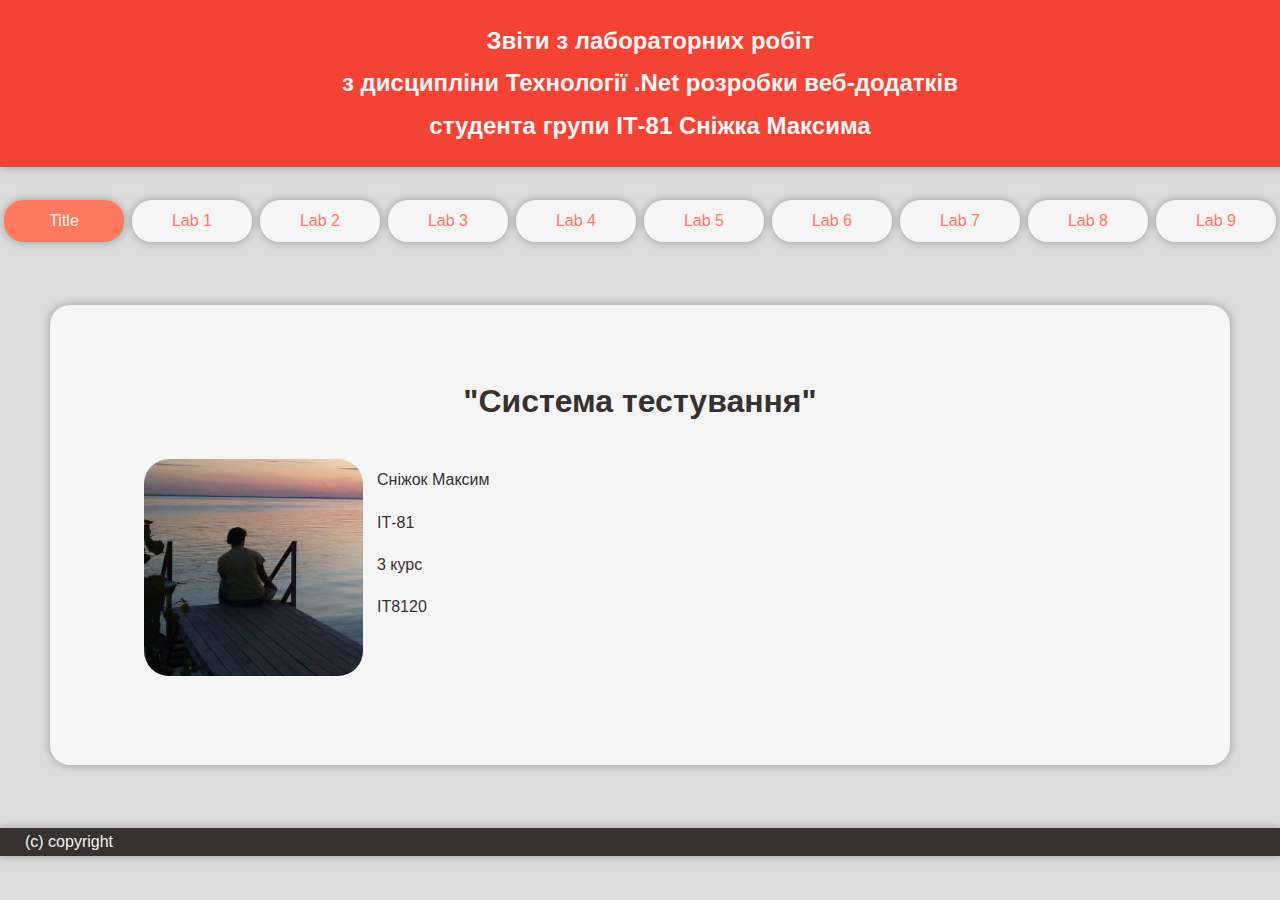
<file: index.html>
<!DOCTYPE html>
<html>
<head>
    <meta charset="UTF-8">
    <title>.Net labs</title>
    <link rel="stylesheet" type="text/css" href="./src/colors.css">
    <link rel="stylesheet" type="text/css" href="./src/root.css">
    <link rel="stylesheet" type="text/css" href="./src/main_style.css">
    <link rel="stylesheet" type="text/css" href="./src/font.css">
    <script type="text/javascript" src="../src/script.js"></script>
</head>
<body>
<div class="home-background">
    <header class="shadow">
        <h2>
            Звіти з лабораторних робіт
        </h2>
        <h2>
            з дисципліни Технології .Net розробки веб-додатків
        </h2>
        <h2>
            студента групи ІТ-81 Сніжка Максима
        </h2>
    </header>
    <div class="topbar flex horizontal-alignment">
        <a class="topbar-item shadow active" href="index.html">Title</a>
        <a class="topbar-item shadow" href="./lab/1.html">Lab 1</a>
        <a class="topbar-item shadow" href="./lab/2.html">Lab 2</a>
        <a class="topbar-item shadow" href="./lab/3.html">Lab 3</a>
        <a class="topbar-item shadow" href="./lab/4.html">Lab 4</a>
        <a class="topbar-item shadow" href="./lab/5.html">Lab 5</a>
        <a class="topbar-item shadow" href="./lab/6.html">Lab 6</a>
        <a class="topbar-item shadow" href="./lab/7.html">Lab 7</a>
        <a class="topbar-item shadow" href="./lab/8.html">Lab 8</a>
        <a class="topbar-item shadow" href="./lab/9.html">Lab 9</a>
    </div>
    <div class=" ">
        <div class="home-content shadow">
            <div class="home-content-title">
                <h1 style="text-align: center;">"Cистема тестування"</h1>
            </div>
            <div class="home-content-info">
                <div class="home-content-info-photo">
                    <img style="height: 217px; width: 219px;" src="./src/img/avatar.png">
                </div>
                <div class="home-content-info-bio tnr-16-bold">
                        <span>
                            Cніжок Максим 
                        </span>
                    <span>
                            ІТ-81
                        </span>
                    <span>
                            3 курс
                        </span>
                    <span>
                            ІТ8120
                        </span>
                </div>
            </div>
        </div>
    </div>
    <footer class="shadow">
    </footer>
</div>
</body>
</html>
</file>
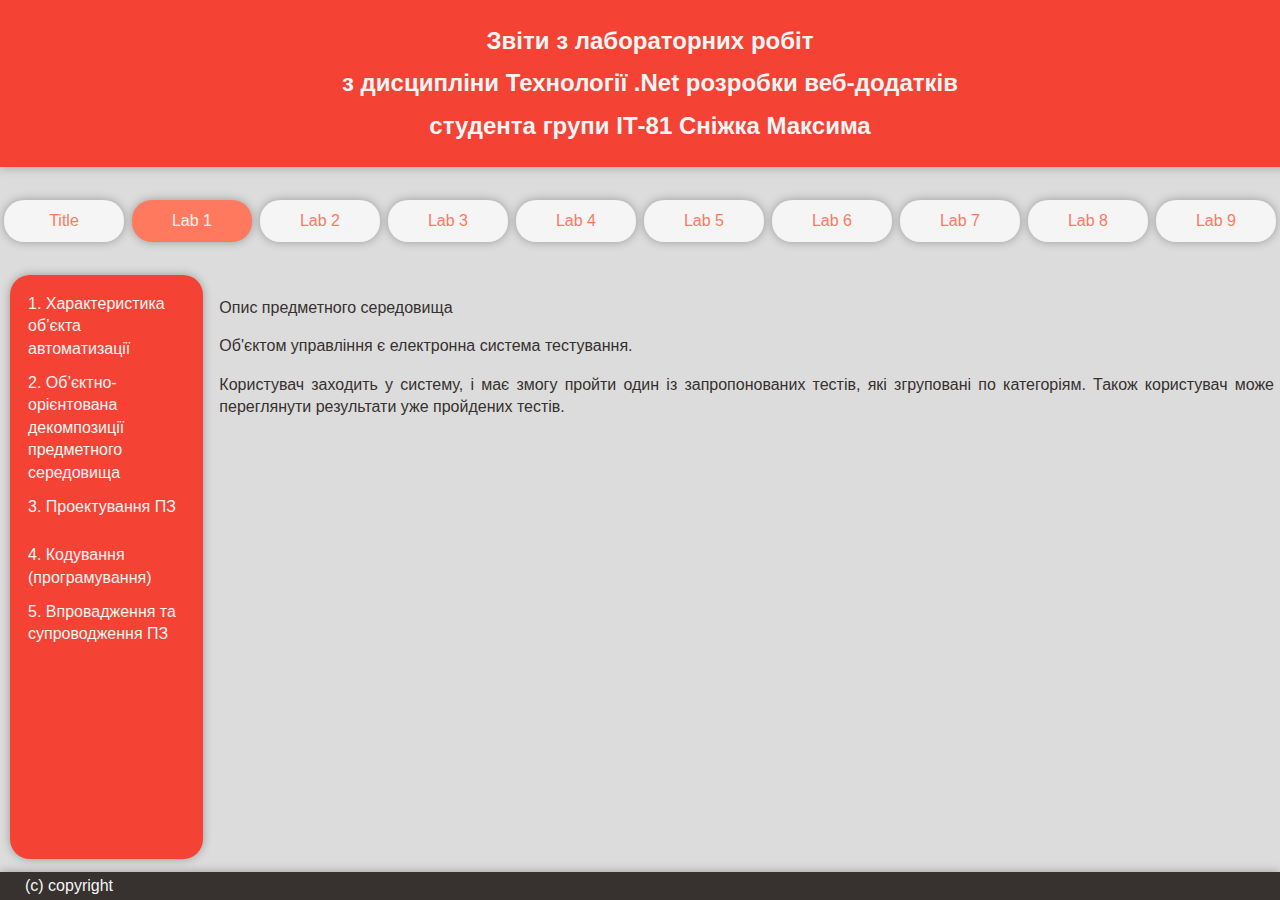
<file: lab/1.html>
<!DOCTYPE html>
<html>
<head>
    <meta charset="UTF-8">
    <title>Lab1</title>
    <link rel="stylesheet" type="text/css" href="../src/colors.css">
    <link rel="stylesheet" type="text/css" href="../src/root.css">
    <script type="text/javascript" src="../src/script.js"></script>
</head>
<body>
<div class="wrapper">
    <header class="shadow">
        <h2>
            Звіти з лабораторних робіт
        </h2>
        <h2>
            з дисципліни Технології .Net розробки веб-додатків
        </h2>
        <h2>
            студента групи ІТ-81 Сніжка Максима
        </h2>
    </header>
    <div class="topbar flex horizontal-alignment">
        <a class="topbar-item shadow" href="../index.html">Title</a>
        <a class="topbar-item shadow active" href="1.html">Lab 1</a>
        <a class="topbar-item shadow" href="2.html">Lab 2</a>
        <a class="topbar-item shadow" href="3.html">Lab 3</a>
        <a class="topbar-item shadow" href="4.html">Lab 4</a>
        <a class="topbar-item shadow" href="5.html">Lab 5</a>
        <a class="topbar-item shadow" href="6.html">Lab 6</a>
        <a class="topbar-item shadow" href="7.html">Lab 7</a>
        <a class="topbar-item shadow" href="8.html">Lab 8</a>
        <a class="topbar-item shadow" href="9.html">Lab 9</a>
    </div>
    <div class="main">
        <div id="menu" class="shadow">
            <div class="dropdown">
                <a class="menu-item flex">1. Характеристика об’єкта автоматизації</a>
                <div class="submenu">
                    <a class="submenu-item flex active-link" onclick="ChangeTab(this, '1')">1.1. Опис об'єкта
                        управління</a>
                    <a class="submenu-item flex" onclick="ChangeTab(this, '2')">1.2. Мета розробки проекту</a>
                    <a class="submenu-item flex" onclick="ChangeTab(this, '3')">1.3. Бізнес-задачі</a>
                    <a class="submenu-item flex" onclick="ChangeTab(this, '4')">1.4. Бізнес-процеси</a>
                    <a class="submenu-item flex" onclick="ChangeTab(this, '5')">1.5. Сценарії дій системи</a>
                </div>
            </div>
            <div class="dropdown">
                <a class="menu-item flex">2. Об’єктно-орієнтована декомпозиції предметного середовища</a>
                <div class="submenu">
                    <a class="submenu-item flex" onclick="ChangeTab(this, '6')">2.1. Таблиця обґрунтування класів</a>
                    <a class="submenu-item flex" onclick="ChangeTab(this, '7')">2.2. Таблиця обґрунтування методів</a>
                    <a class="submenu-item flex" onclick="ChangeTab(this, '8')">2.3. Об'єкто-орієнтована декомпозиція
                        предметного середовища</a>
                    <a class="submenu-item flex" onclick="ChangeTab(this, '9')">2.4. Функціональні вимоги замовника -
                        UML-діаграми</a>
                </div>
            </div>
            <div class="dropdown">
                <a class="menu-item flex">3. Проектування ПЗ</a>
                <div class="submenu">
                    <a class="submenu-item flex" onclick="ChangeTab(this, '10')">3.1. Проектування структури ПЗ -
                        UML-діаграма класів</a>

                </div>
            </div>
            <div class="dropdown">
                <a class="menu-item flex">4. Кодування (програмування)</a>
                <div class="submenu">
                    <a class="submenu-item flex" onclick="ChangeTab(this, '11')"> 4.1. Файлова структура проекту</a>
                    <a class="submenu-item flex" onclick="ChangeTab(this, '12')">4.2. Специфікації методів у вигляді
                        таблиці з переліком сигнатури методів, семантики методів та їх параметрів</a>
                </div>
            </div>
            <div class="dropdown">
                <a class="menu-item flex">5. Впровадження та супроводження ПЗ</a>
                <div class="submenu">
                    <a class="submenu-item flex" onclick="ChangeTab(this, '13')">5.1. Папка з проектом</a>
                    <a class="submenu-item flex" onclick="ChangeTab(this, '14')">5.2. Запуск ехе-файла</a>
                </div>
            </div>
        </div>

        <div id="content">
            <div id="1" class="active-item">
                <p>Опис предметного середовища</p>
                <p>Об'єктом управління є електронна система тестування.</p>                 

                <p>Користувач заходить у систему, і має змогу пройти один із запропонованих тестів, які згруповані по категоріям.
                Також користувач може переглянути результати уже пройдених тестів.</p>               
            </div>
            <div id="2" class="item">
                <p>Мета розробки проекту</p>
                <ul>
                    <li>1 Здати лабораторні роботи</li>
                    <li>2 Розробити проект системи тестування</li>
                    <li>3 Приємний для користувача досвід проходження тестування</li>
                </ul>
            </div>
            <div id="3" class="item">
                <p>Бізнес-задачі</p>
                <ul>
                    <li>1 Пошук потрібного тесту</li>
                    <li>2 Проходження тесту</li>
                    <li>3 Перегляд результату</li>
                </ul>
            </div>
            <div id="4" class="item">
                <p>Бізнес-процеси</p>
                <ul>
                    <li>1 Отримати список категорій</li>
                    <li>2 Вибрати потрібну категорію</li>
                    <li>3 Отримати список тестів у категорії</li>
                    <li>4 Пройти вибраний тест</li>
                    <li>5 Переглянути свій результат</li>
                </ul>
            </div>
            <div id="5" class="item">
                <p>Сценарій дії системи</p>
                <p>Користувач</p>
                <ul>
                    <li>1 Здійснює вхід</li>
                    <li>2 Обирає потрібну категорію</li>
                    <li>3 Обирає потрібний тест</li>
                    <li>4 Відповідає на питання тесту</li>
                    <li>5 Переглядає свій результат</li>
                </ul>
            </div>
            <div id="6" class="item">
                <p>Таблиця обґрунтування класів</p>
                <img id="table" src="./images1/Classes1.png" />
            </div>
            <div id="7" class="item">
                <p>Таблиця обґрунтування методів</p>
                <img id="table" src="./images1/Classes2.png" />
            </div>
            <div id="8" class="item">
                <p>Діаграма об'єктів</p>
                <img id="table" src="./images1/Diagram1.png" />
            </div>
            <div id="9" class="item">
                <p>Функціональні вимоги замовника - UML-діаграми прецедентів</p>
                <img id="table" src="./images1/Diagram2.png" />
            </div>
            <div id="10" class="item">
                <p>Проектування структури ПЗ - UML-діаграма класів</p>
                <img id="table" src="./images1/Diagram3.png" />
            </div>
            <div id="11" class="item">
                <p>Файлова структура проекту</p>
                <img id="table" src="./images1/Folder.png" />
            </div>
            <div id="12" class="item">
                <p>Специфікації методів у вигляді таблиці з переліком сигнатури методів, семантики методів та їх параметрів</p>
                <img id="table" src="./images1/MethodTable.png" />
            </div>
            <div id="13" class="item">
                <p>Папка з проектом</p>
                <a href="https://github.com/Cruciano/.Net_Labs">Папка з проектом</a>
            </div>
            <div id="14" class="item">
                <p>Запуск exe-файлу</p>
                <a href="https://drive.google.com/file/d/1CDX4uYgKe3lrlsJm01XtbUQRo0fRMBxM/view?usp=sharing">Завантажити програму</a>
            </div>
        </div>
    </div>
    <footer class="shadow">
    </footer>
</div>
</body>
</html>
</file>
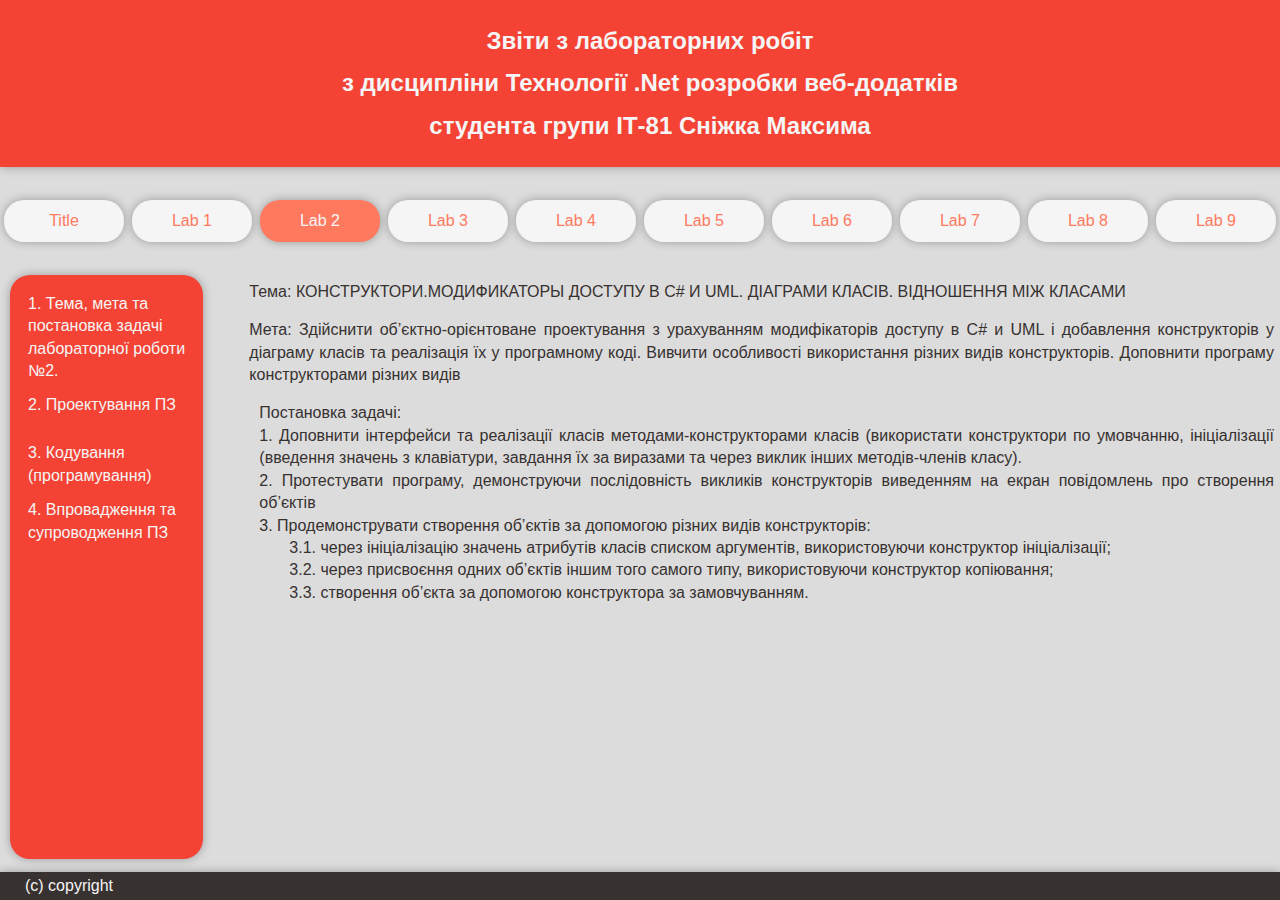
<file: lab/2.html>
<!DOCTYPE html>
<html>
<head>
    <meta charset="UTF-8">
    <title>Lab2</title>
    <link rel="stylesheet" type="text/css" href="../src/colors.css">
    <link rel="stylesheet" type="text/css" href="../src/root.css">
    <script type="text/javascript" src="../src/script.js"></script>
</head>
<body>
<div class="wrapper">
    <header class="shadow">
        <h2>
            Звіти з лабораторних робіт
        </h2>
        <h2>
            з дисципліни Технології .Net розробки веб-додатків
        </h2>
        <h2>
            студента групи ІТ-81 Сніжка Максима
        </h2>
    </header>
    <div class="topbar flex horizontal-alignment">
        <a class="topbar-item shadow" href="../index.html">Title</a>
        <a class="topbar-item shadow" href="1.html">Lab 1</a>
        <a class="topbar-item shadow active" href="2.html">Lab 2</a>
        <a class="topbar-item shadow" href="3.html">Lab 3</a>
        <a class="topbar-item shadow" href="4.html">Lab 4</a>
        <a class="topbar-item shadow" href="5.html">Lab 5</a>
        <a class="topbar-item shadow" href="6.html">Lab 6</a>
        <a class="topbar-item shadow" href="7.html">Lab 7</a>
        <a class="topbar-item shadow" href="8.html">Lab 8</a>
        <a class="topbar-item shadow" href="9.html">Lab 9</a>
    </div>
    <div class="main">
        <div id="menu" class="shadow">
            <div class="dropdown">
                <a class="menu-item flex" onclick="ChangeTab(this, '1')">1. Тема, мета та постановка задачі лабораторної
                    роботи №2.</a>
            </div>
            <div class="dropdown">
                <a class="menu-item flex">2. Проектування ПЗ</a>
                <div class="submenu">
                    <a class="submenu-item flex" onclick="ChangeTab(this, '2')">2.1 Проектування структури ПЗ -
                        UML-діаграма класів</a>
                    <a class="submenu-item flex" onclick="ChangeTab(this, '3')">2.2 Таблиця класів</a>
                </div>
            </div>
            <div class="dropdown">
                <a class="menu-item flex">3. Кодування (програмування) </a>
                <div class="submenu">
                    <a class="submenu-item flex" onclick="ChangeTab(this, '4')">3.1 Файлова структура проекту</a>
                    <a class="submenu-item flex" onclick="ChangeTab(this, '5')">3.2 Програмні коди класів з
                        конструкторами</a>
                    <a class="submenu-item flex" onclick="ChangeTab(this, '6')">3.3 Програмний код класу Program</a>

                </div>
            </div>
            <div class="dropdown">
                <a class="menu-item flex">4. Впровадження та супроводження ПЗ</a>
                <div class="submenu">
                    <a class="submenu-item flex" onclick="ChangeTab(this, '7')">5.1. Папка з проектом</a>
                    <a class="submenu-item flex" onclick="ChangeTab(this, '8')">5.2. Запуск ехе-файла</a>
                </div>
            </div>
        </div>

        <div id="content">
            <div id="1" class="active-item">
                <p style="margin: 0px  0px 0px 30px">Тема: КОНСТРУКТОРИ.МОДИФИКАТОРЫ ДОСТУПУ В C# И UML. ДІАГРАМИ
                    КЛАСІВ. ВІДНОШЕННЯ МІЖ КЛАСАМИ
                </p>
                <p style="padding: 0px 0px 0px 30px">
                    Мета: Здійснити об’єктно-орієнтоване проектування з урахуванням модифікаторів доступу в C# и UML і
                    добавлення конструкторів у діаграму класів та реалізація їх у програмному коді. Вивчити особливості
                    використання різних видів конструкторів. Доповнити програму конструкторами різних видів
                </p>
                <p>
                <ol style="list-style-type: none"> Постановка задачі:
                    <li>1. Доповнити інтерфейси та реалізації класів методами-конструкторами класів (використати
                        конструктори по умовчанню, ініціалізації (введення значень з клавіатури, завдання їх за виразами
                        та через виклик інших методів-членів класу).
                    </li>
                    <li>2. Протестувати програму, демонструючи послідовність викликів конструкторів виведенням на екран
                        повідомлень про створення об’єктів
                    </li>
                    <li>
                        <ul style="padding: 0px; list-style-type: none">3. Продемонструвати створення об’єктів за
                            допомогою різних видів конструкторів:
                            <li style="padding: 0px 30px">3.1. через ініціалізацію значень атрибутів класів списком
                                аргументів, використовуючи конструктор ініціалізації;
                            </li>
                            <li style="padding: 0px 30px">3.2. через присвоєння одних об’єктів іншим того самого типу,
                                використовуючи конструктор копіювання;
                            </li>
                            <li style="padding: 0px 30px">3.3. створення об’єкта за допомогою конструктора за
                                замовчуванням.
                            </li>
                        </ul>
                    </li>
                </ol>
                </p>
            </div>
            <div id="2" class="item">
                <p>UML-діаграма класів проекту</p>
                <img id="table" src="./images2/Diagram1.png"/>
            </div>
            <div id="3" class="item">
                <p>Таблиця класів</p>
                <img id="table" src="./images2/TableClasses1.png"/>
                <img id="table" src="./images2/TableClasses2.png"/>
                <img id="table" src="./images2/TableClasses3.png"/>
                <img id="table" src="./images2/TableClasses4.png"/>
                <img id="table" src="./images2/TableClasses5.png"/>
            </div>
            <div id="4" class="item">
                <p>Файлова структура проекту</p>
                <img id="table" src="./images2/Folder.png"/>
            </div>
            <div id="5" class="item">
                <p>Програмні коди класів з конструкторами</p>
                <p>Програмний код класу AbstractUser</p>
                <img id="table" src="./images2/Class1.png"/>
                <p>Програмний код класу Storage</p>
                <img id="table" src="./images2/Class2.png"/>
            </div>
            <div id="6" class="item">
                <p>Програмний код Program</p>
                <p>Програмний код класу Program</p>
                <img id="table" src="./images2/Class3.png"/>
                <p>Програмний код класу Lab2_Contstructor_Tester</p>
                <img id="table" src="./images2/Class4.png"/>
                <p>Результат роботи програми</p>
                <img id="table" src="./images2/Class5.png"/>
            </div>
            <div id="7" class="item">
                <p>Папка з проектом</p>
                <a href="https://github.com/Cruciano/.Net_Labs">Папка з проектом</a>
            </div>
            <div id="8" class="item">
                <p>Запуск exe-файлу</p>
                <a href="https://drive.google.com/file/d/1CDX4uYgKe3lrlsJm01XtbUQRo0fRMBxM/view?usp=sharing">Завантажити
                    програму</a>
            </div>
        </div>
    </div>
    <footer class="shadow">
    </footer>
</div>
</body>
</html>
</file>
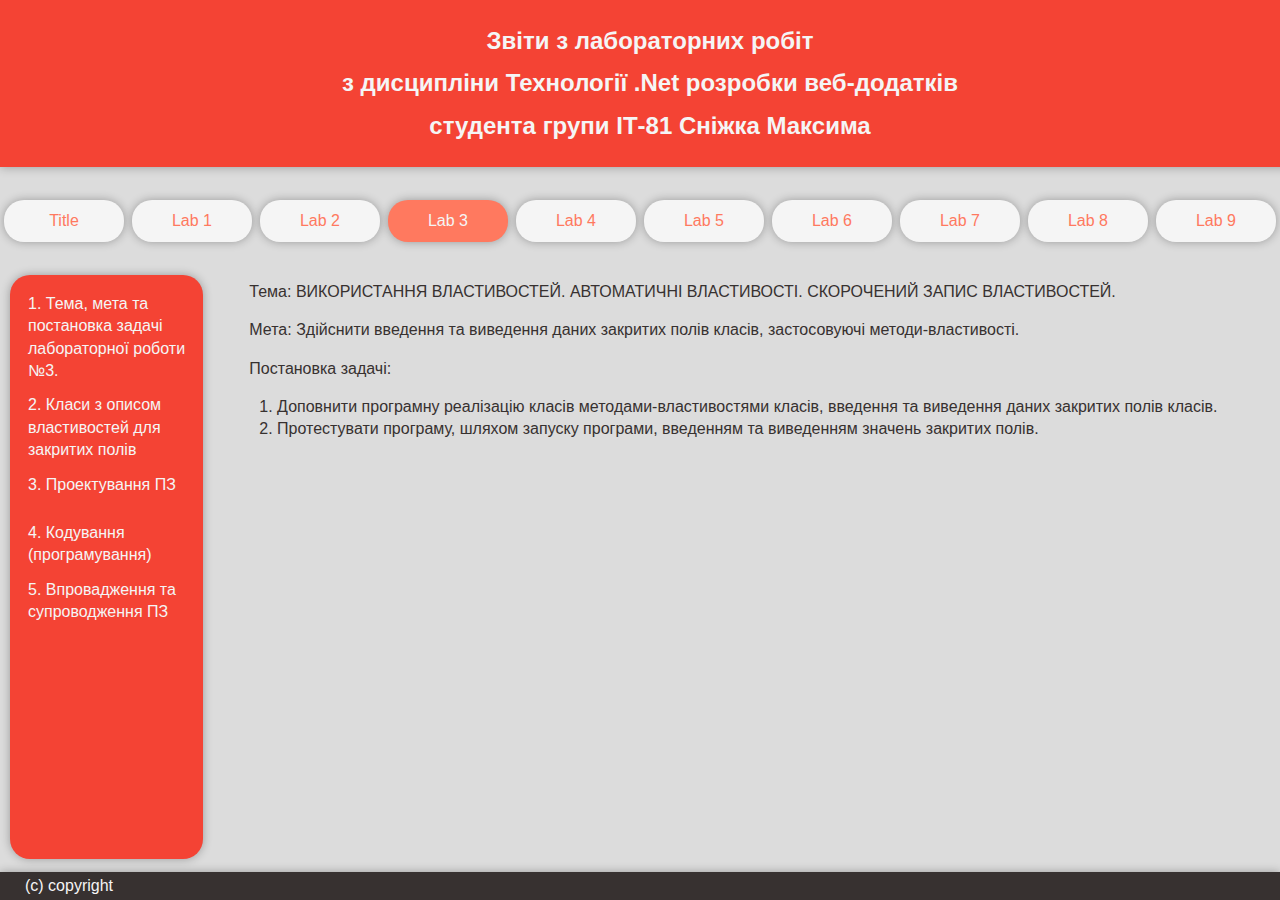
<file: lab/3.html>
<!DOCTYPE html>
<html>
<head>
    <meta charset="UTF-8">
    <title>Lab3</title>
    <link rel="stylesheet" type="text/css" href="../src/colors.css">
    <link rel="stylesheet" type="text/css" href="../src/root.css">
    <script type="text/javascript" src="../src/script.js"></script>
</head>
<body>
<div class="wrapper">
    <header class="shadow">
        <h2>
            Звіти з лабораторних робіт
        </h2>
        <h2>
            з дисципліни Технології .Net розробки веб-додатків
        </h2>
        <h2>
            студента групи ІТ-81 Сніжка Максима
        </h2>
    </header>
    <div class="topbar flex horizontal-alignment">
        <a class="topbar-item shadow" href="../index.html">Title</a>
        <a class="topbar-item shadow" href="1.html">Lab 1</a>
        <a class="topbar-item shadow" href="2.html">Lab 2</a>
        <a class="topbar-item shadow active" href="3.html">Lab 3</a>
        <a class="topbar-item shadow" href="4.html">Lab 4</a>
        <a class="topbar-item shadow" href="5.html">Lab 5</a>
        <a class="topbar-item shadow" href="6.html">Lab 6</a>
        <a class="topbar-item shadow" href="7.html">Lab 7</a>
        <a class="topbar-item shadow" href="8.html">Lab 8</a>
        <a class="topbar-item shadow" href="9.html">Lab 9</a>
    </div>
    <div class="main">
        <div id="menu" class="shadow">
            <div class="dropdown">
                <a class="menu-item flex " onclick="ChangeTab(this, '1')">1. Тема, мета та постановка задачі
                    лабораторної роботи №3.</a>
            </div>
            <div class="dropdown">
                <a class="menu-item flex" onclick="ChangeTab(this, '2')">2. Класи з описом властивостей для закритих
                    полів</a>
            </div>
            <div class="dropdown">
                <a class="menu-item flex">3. Проектування ПЗ</a>
                <div class="submenu">
                    <a class="submenu-item flex" onclick="ChangeTab(this, '3')">3.1. Проектування структури ПЗ -
                        UML-діаграма класів</a>
                    <a class="submenu-item flex" onclick="ChangeTab(this, '4')">3.2. Таблиця класів</a>
                </div>
            </div>
            <div class="dropdown">
                <a class="menu-item flex">4. Кодування (програмування)</a>
                <div class="submenu">
                    <a class="submenu-item flex" onclick="ChangeTab(this, '5')"> 4.1. Файлова структура проекту</a>
                    <a class="submenu-item flex" onclick="ChangeTab(this, '6')">4.2. Програмний код всіх файлів.
                        Результат виконання програми.</a>
                </div>
            </div>
            <div class="dropdown">
                <a class="menu-item flex">5. Впровадження та супроводження ПЗ</a>
                <div class="submenu">
                    <a class="submenu-item flex" onclick="ChangeTab(this, '7')">5.1. Папка з проектом</a>
                    <a class="submenu-item flex" onclick="ChangeTab(this, '8')">5.2. Запуск ехе-файла</a>
                </div>
            </div>
        </div>

        <div id="content">
            <div id="1" class="active-item">
                <p style="margin: 0px  0px 0px 30px">Тема: ВИКОРИСТАННЯ ВЛАСТИВОСТЕЙ. АВТОМАТИЧНІ ВЛАСТИВОСТІ.
                    СКОРОЧЕНИЙ ЗАПИС ВЛАСТИВОСТЕЙ.
                </p>
                <p style="padding: 0px 0px 0px 30px">
                    Мета: Здійснити введення та виведення даних закритих полів класів, застосовуючі методи-властивості.
                </p>
                <p style="padding: 0px 0px 0px 30px">
                    Постановка задачі:
                <ol style="list-style-type: none">
                    <li>1. Доповнити програмну реалізацію класів методами-властивостями класів, введення та виведення
                        даних закритих полів класів.
                    </li>
                    <li>2. Протестувати програму, шляхом запуску програми, введенням та виведенням значень закритих
                        полів.
                    </li>
            </div>
            <div id="2" class="item">
                <p>Класи з описом властивостей для закритих полів</p>
                <img id="table" src="./images3/table1.png"/>
            </div>
            <div id="3" class="item">
                <p>Проектування структури ПЗ - UML-діаграма класів</p>
                <img style="width: 60%; height: 60%" id="table" src="./images3/diagram1.png"/>
            </div>
            <div id="4" class="item">
                <p>Таблиця класів</p>
                <img id="table" src="./images3/tableclasses1.png"/>
                <img id="table" src="./images3/tableclasses2.png"/>
                <img id="table" src="./images3/tableclasses3.png"/>
                <img id="table" src="./images3/tableclasses4.png"/>
                <img id="table" src="./images3/tableclasses5.png"/>
            </div>
            <div id="5" class="item">
                <p>Файлова структура проекту</p>
                <img id="table" src="./images3/Folder.png"/>
            </div>
            <div id="6" class="item">
                <p>Програмний код всіх класів</p>
                <p>Програмний код класу AbstractUser</p>
                <img id="table" src="./images3/class1.png"/>
                <p>Програмний код класу Lab2_Property_Tester</p>
                <img id="table" src="./images3/class2.png"/>
                <p>Результат роботи програми</p>
                <img id="table" src="./images3/result.png"/>
            </div>
            <div id="7" class="item">
                <p>Папка з проектом</p>
                <a href="https://github.com/Cruciano/.Net_Labs">Папка з проектом</a>
            </div>
            <div id="8" class="item">
                <p>Запуск exe-файлу</p>
                <a href="https://drive.google.com/file/d/1CDX4uYgKe3lrlsJm01XtbUQRo0fRMBxM/view?usp=sharing">Завантажити
                    програму</a>
            </div>
        </div>
    </div>
    <footer class="shadow">
    </footer>
</div>
</body>
</html>
</file>
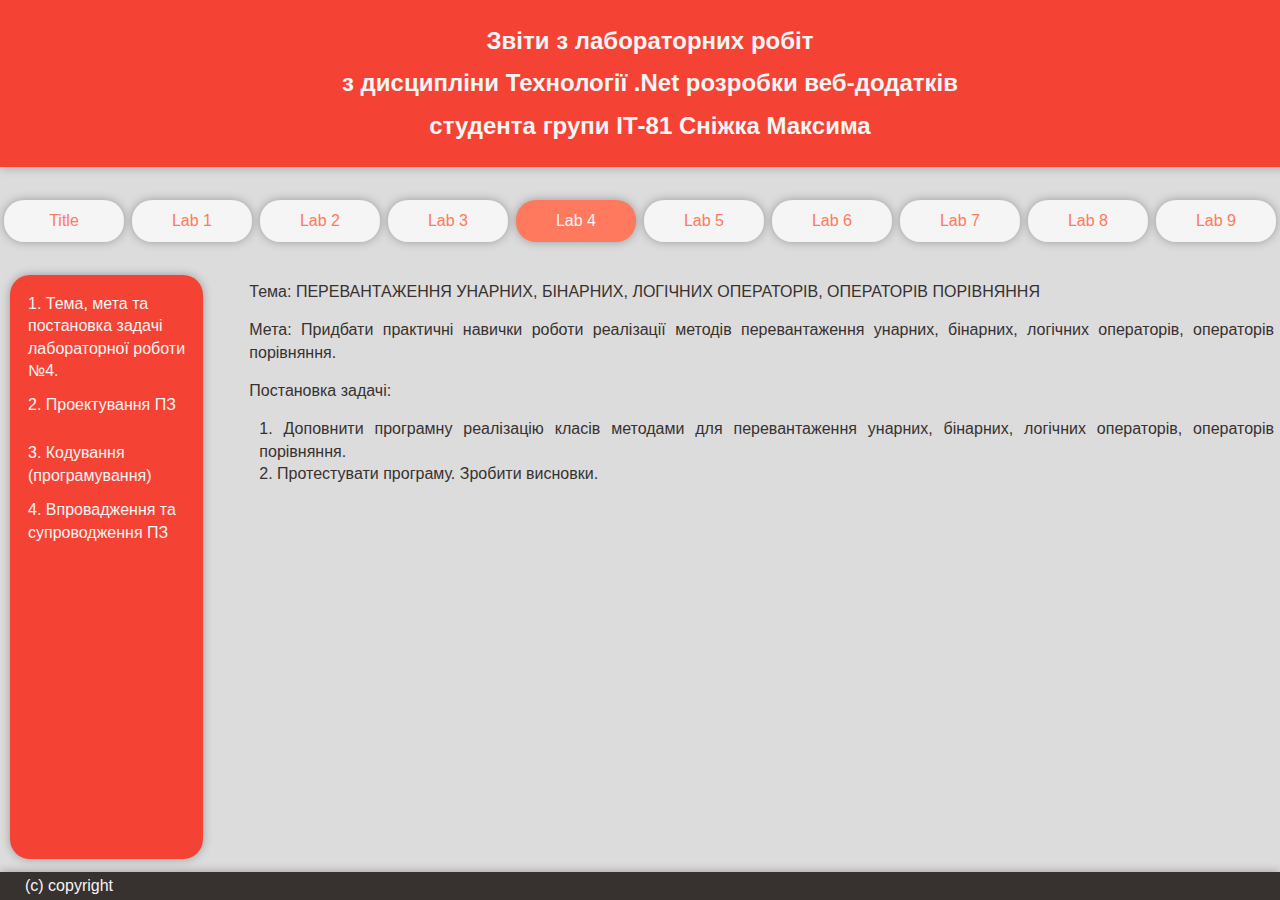
<file: lab/4.html>
<!DOCTYPE html>
<html>
<head>
    <meta charset="UTF-8">
    <title>Lab4</title>
    <link rel="stylesheet" type="text/css" href="../src/colors.css">
    <link rel="stylesheet" type="text/css" href="../src/root.css">
    <script type="text/javascript" src="../src/script.js"></script>
</head>
<body>
<div class="wrapper">
    <header class="shadow">
        <h2>
            Звіти з лабораторних робіт
        </h2>
        <h2>
            з дисципліни Технології .Net розробки веб-додатків
        </h2>
        <h2>
            студента групи ІТ-81 Сніжка Максима
        </h2>
    </header>
    <div class="topbar flex horizontal-alignment">
        <a class="topbar-item shadow" href="../index.html">Title</a>
        <a class="topbar-item shadow" href="1.html">Lab 1</a>
        <a class="topbar-item shadow" href="2.html">Lab 2</a>
        <a class="topbar-item shadow" href="3.html">Lab 3</a>
        <a class="topbar-item shadow active" href="4.html">Lab 4</a>
        <a class="topbar-item shadow" href="5.html">Lab 5</a>
        <a class="topbar-item shadow" href="6.html">Lab 6</a>
        <a class="topbar-item shadow" href="7.html">Lab 7</a>
        <a class="topbar-item shadow" href="8.html">Lab 8</a>
        <a class="topbar-item shadow" href="9.html">Lab 9</a>
    </div>
    <div class="main">
        <div id="menu" class="shadow">
            <div class="dropdown">
                <a class="menu-item flex " onclick="ChangeTab(this, '1')">1. Тема, мета та постановка задачі
                    лабораторної роботи №4.</a>
            </div>
            <div class="dropdown">
                <a class="menu-item flex">2. Проектування ПЗ</a>
                <div class="submenu">
                    <a class="submenu-item flex" onclick="ChangeTab(this, '2')">2.1. Проектування структури ПЗ -
                        UML-діаграма класів</a>
                    <a class="submenu-item flex" onclick="ChangeTab(this, '3')">2.2. Таблиця класів</a>
                </div>
            </div>
            <div class="dropdown">
                <a class="menu-item flex">3. Кодування (програмування)</a>
                <div class="submenu">
                    <a class="submenu-item flex" onclick="ChangeTab(this, '4')"> 3.1. Перевантаження унарних
                        операторів</a>
                    <a class="submenu-item flex" onclick="ChangeTab(this, '5')">3.2. Перевантаження бінарних
                        операторів</a>
                    <a class="submenu-item flex" onclick="ChangeTab(this, '6')">3.3. Перевантаження логічних операторів
                        та операторів порівняння</a>
                    <a class="submenu-item flex" onclick="ChangeTab(this, '7')"> 3.4. Файлова структура проекту</a>
                </div>
            </div>
            <div class="dropdown">
                <a class="menu-item flex">4. Впровадження та супроводження ПЗ</a>
                <div class="submenu">
                    <a class="submenu-item flex" onclick="ChangeTab(this, '8')">4.1. Папка з проектом</a>
                    <a class="submenu-item flex" onclick="ChangeTab(this, '9')">4.2. Запуск ехе-файла</a>
                </div>
            </div>
        </div>

        <div id="content">
            <div id="1" class="active-item">
                <p style="margin: 0px  0px 0px 30px">Тема: ПЕРЕВАНТАЖЕННЯ УНАРНИХ, БІНАРНИХ, ЛОГІЧНИХ ОПЕРАТОРІВ, ОПЕРАТОРІВ ПОРІВНЯННЯ
                </p>
                <p style="padding: 0px 0px 0px 30px">
                    Мета: Придбати практичні навички роботи реалізації методів перевантаження унарних, бінарних, логічних операторів, операторів порівняння.
                </p>
                <p style="padding: 0px 0px 0px 30px">
                    Постановка задачі:
                <ol style="list-style-type: none">
                    <li>1. Доповнити програмну реалізацію класів методами для перевантаження унарних, бінарних, логічних операторів, операторів порівняння. </li>
                    <li>2. Протестувати програму. Зробити висновки.</li>
                </ol>
            </div>
            <div id="2" class="item">
                <p>UML-діаграма класів проекту</p>
                <img style="width: 70%; height: 70%" id="table" src="./images4/diagram1.png"/>
            </div>
            <div id="3" class="item">
                <p>Таблиця класів</p>
                <img id="table" src="./images4/classes1.png"/>
                <img id="table" src="./images4/classes2.png"/>
                <img id="table" src="./images4/classes3.png"/>
                <img id="table" src="./images4/classes4.png"/>
                <img id="table" src="./images4/classes5.png"/>
                <img id="table" src="./images4/classes6.png"/>
            </div>
            <div id="4" class="item">
                <p>Унарні оператори клас Result</p>
                <img id="table" src="./images4/overload1.png"/>
            </div>
            <div id="5" class="item">
                <p>Бінарні оператори клас Result</p>
                <img id="table" src="./images4/overload2.png"/>
            </div>
            <div id="6" class="item">
                <p>Оператори порівняння клас Result</p>
                <img id="table" src="./images4/overload3.png"/>
            </div>
            <div id="7" class="item">
                <p>Файлова структура проекту</p>
                <img id="table" src="./images4/Folder.png"/>
            </div>
            <div id="8" class="item">
                <p>Папка з проектом</p>
                <a href="https://github.com/Cruciano/.Net_Labs">Папка з проектом</a>
            </div>
            <div id="9" class="item">
                <p>Запуск exe-файлу</p>
                <a href="https://drive.google.com/file/d/1CDX4uYgKe3lrlsJm01XtbUQRo0fRMBxM/view?usp=sharing">Завантажити
                    програму</a>
            </div>
        </div>
    </div>
    <footer class="shadow">
    </footer>
</div>
</body>
</html>
</file>
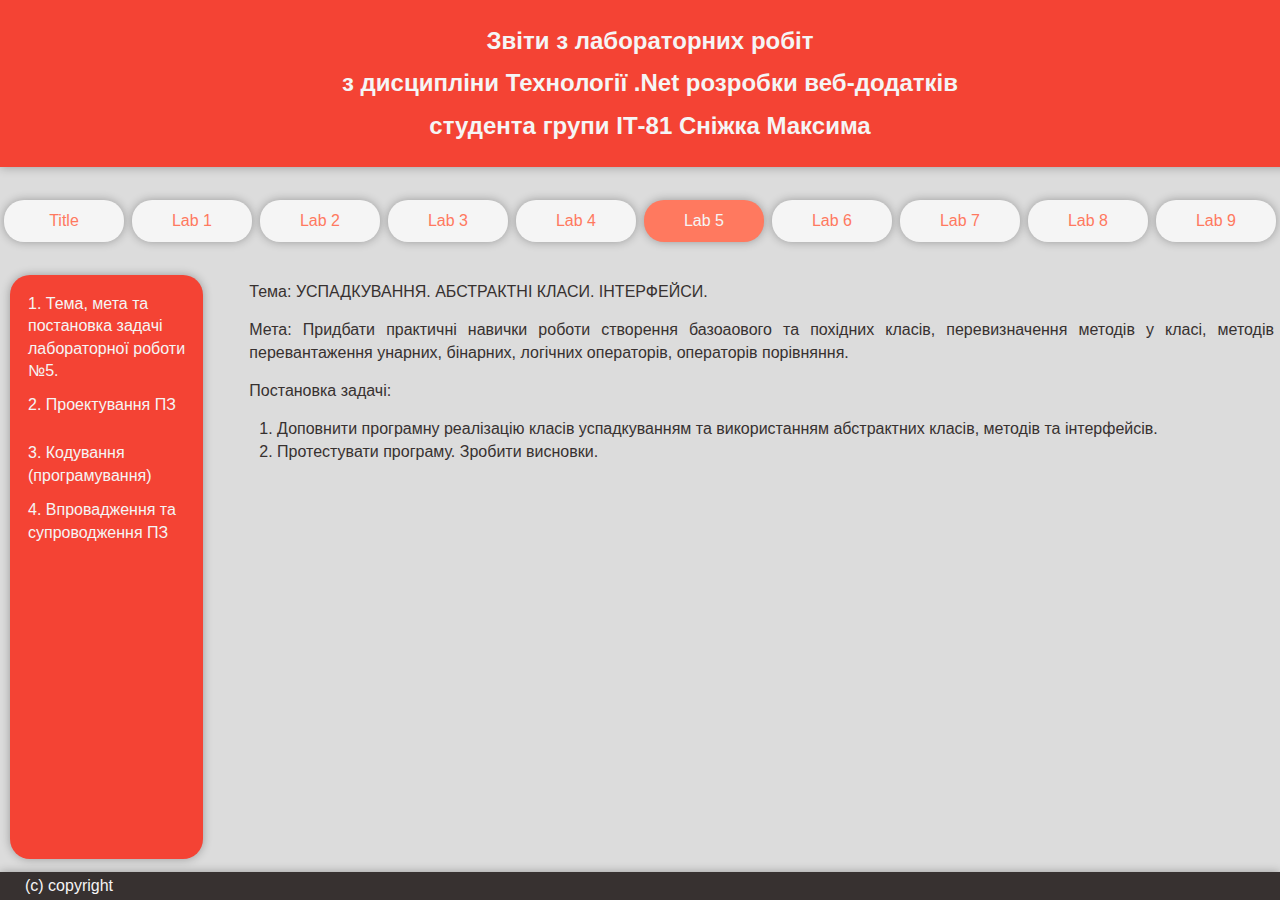
<file: lab/5.html>
<!DOCTYPE html>
<html>
<head>
    <meta charset="UTF-8">
    <title>Lab5</title>
    <link rel="stylesheet" type="text/css" href="../src/colors.css">
    <link rel="stylesheet" type="text/css" href="../src/root.css">
    <script type="text/javascript" src="../src/script.js"></script>
</head>
<body>
<div class="wrapper">
    <header class="shadow">
        <h2>
            Звіти з лабораторних робіт
        </h2>
        <h2>
            з дисципліни Технології .Net розробки веб-додатків
        </h2>
        <h2>
            студента групи ІТ-81 Сніжка Максима
        </h2>
    </header>
    <div class="topbar flex horizontal-alignment">
        <a class="topbar-item shadow" href="../index.html">Title</a>
        <a class="topbar-item shadow" href="1.html">Lab 1</a>
        <a class="topbar-item shadow" href="2.html">Lab 2</a>
        <a class="topbar-item shadow" href="3.html">Lab 3</a>
        <a class="topbar-item shadow" href="4.html">Lab 4</a>
        <a class="topbar-item shadow active" href="5.html">Lab 5</a>
        <a class="topbar-item shadow" href="6.html">Lab 6</a>
        <a class="topbar-item shadow" href="7.html">Lab 7</a>
        <a class="topbar-item shadow" href="8.html">Lab 8</a>
        <a class="topbar-item shadow" href="9.html">Lab 9</a>
    </div>
    <div class="main">
        <div id="menu" class="shadow">
            <div class="dropdown">
                <a class="menu-item flex " onclick="ChangeTab(this, '1')">1. Тема, мета та постановка задачі
                    лабораторної роботи №5.</a>
            </div>
            <div class="dropdown">
                <a class="menu-item flex">2. Проектування ПЗ</a>
                <div class="submenu">
                    <a class="submenu-item flex" onclick="ChangeTab(this, '2')">2.1. Проектування структури ПЗ -
                        UML-діаграма класів</a>
                    <a class="submenu-item flex" onclick="ChangeTab(this, '3')">2.2. Таблиця класів</a>
                </div>
            </div>
            <div class="dropdown">
                <a class="menu-item flex">3. Кодування (програмування)</a>
                <div class="submenu">
                    <a class="submenu-item flex" onclick="ChangeTab(this, '4')"> 3.1. Базовий та похідні класи.
                        Абстрактні класи та віртуальні методи</a>
                    <a class="submenu-item flex" onclick="ChangeTab(this, '5')">3.2. Upcasting - Downcasting</a>
                    <a class="submenu-item flex" onclick="ChangeTab(this, '6')">3.3. Інтерфейси. Узагальнені класи та
                        методи</a>
                    <a class="submenu-item flex" onclick="ChangeTab(this, '7')"> 3.4. Файлова структура проекту</a>
                    <a class="submenu-item flex" onclick="ChangeTab(this, '8')"> 3.5. Результат виконання програми</a>
                </div>
            </div>
            <div class="dropdown">
                <a class="menu-item flex">4. Впровадження та супроводження ПЗ</a>
                <div class="submenu">
                    <a class="submenu-item flex" onclick="ChangeTab(this, '9')">4.1. Папка з проектом</a>
                    <a class="submenu-item flex" onclick="ChangeTab(this, '10')">4.2. Запуск ехе-файла</a>
                </div>
            </div>
        </div>

        <div id="content">
            <div id="1" class="active-item">
                <p style="margin: 0px  0px 0px 30px">Тема: УСПАДКУВАННЯ. АБСТРАКТНІ КЛАСИ. ІНТЕРФЕЙСИ.
                </p>
                <p style="padding: 0px 0px 0px 30px">
                    Мета: Придбати практичні навички роботи створення базоаового та похідних класів, перевизначення
                    методів у класі, методів перевантаження унарних, бінарних, логічних операторів, операторів
                    порівняння.
                </p>
                <p style="padding: 0px 0px 0px 30px">
                    Постановка задачі:
                <ol style="list-style-type: none">
                    <li>1. Доповнити програмну реалізацію класів успадкуванням та використанням абстрактних класів,
                        методів та інтерфейсів.
                    </li>
                    <li>2. Протестувати програму. Зробити висновки.</li>
                </ol>
            </div>
            <div id="2" class="item">
                <p>UML-діаграма класів проекту</p>
                <img style="width: 80%; height: 80%" id="table" src="./images5/diagram1.png"/>
            </div>
            <div id="3" class="item">
                <p>Таблиця класів</p>
                <img id="table" src="./images5/classes1.png"/>
                <img id="table" src="./images5/classes2.png"/>
                <img id="table" src="./images5/classes3.png"/>
                <img id="table" src="./images5/classes4.png"/>
            </div>
            <div id="4" class="item">
                <p>Базовий та похідні класи. Абстрактні класи та віртуальні методи</p>
                <p>Абстрактний клас AbstractUser, що містить абстрактні методи</p>
                <img id="table" src="./images5/absclass1.png"/>
                <p>Клас User, що успадковує абстрактний AbstractUser і реалізує абстрактні методи </p>
                <img id="table" src="./images5/absclass2.png"/>
            </div>
            <div id="5" class="item">
                <p>Upcasting – Downcasting</p>
                <img id="table" src="./images5/upcast.png"/>
            </div>
            <div id="6" class="item">
                <p>Інтерфейси. Узагальнені класи та методи</p>
                <p>Інтерфейс IStorage&lt;T&gt;</p>
                <img id="table" src="./images5/interface1.png"/>
                <p>Storage&lt;&gt;, що реалізує інтерфейс</p>
                <img id="table" src="./images5/interface2.png"/>
            </div>
            <div id="7" class="item">
                <p>Файлова структура проекту</p>
                <img id="table" src="./images5/Folder.png"/>
            </div>
            <div id="8" class="item">
                <p>Результат виконання програми</p>
                <img id="table" src="./images5/result.png"/>
            </div>
            <div id="9" class="item">
                <p>Папка з проектом</p>
                <a href="https://github.com/Cruciano/.Net_Labs">Папка з проектом</a>
            </div>
            <div id="10" class="item">
                <p>Запуск exe-файлу</p>
                <a href="https://drive.google.com/file/d/1CDX4uYgKe3lrlsJm01XtbUQRo0fRMBxM/view?usp=sharing">Завантажити
                    програму</a>
            </div>
        </div>
    </div>
    <footer class="shadow">
    </footer>
</div>
</body>
</html>
</file>
<file: src/colors.css>
/*:root{
    --main-background: #98568d;
    --main: #F0B746;
    --whitesmoke: #f0eff2;
    --darkgray:#3c4043;
    --dark: #333333;
    --link: #98568d;
    --silver: #f0eff2 /*#c1c1c1;
}*/

:root{
    --grey: #DCDCDC;
    --white: #F5F5F5;
    --grey-dark: #373130;
    --primery: #F44334;
    --primery-light: #FF795F;
    --primery-dark: #B9000A;
}
</file>
<file: src/root.css>
body{
    font-family: 'Montserrat', sans-serif;
    font-weight: 400;
    margin: 0;
    padding: 0;
    display: flex;
    flex-flow: column;
    height: 100vh;
    width: 100%;
    line-height: 1.4rem;
    background: var(--grey);
    color: var(--grey-dark);
    text-align: justify;
    box-sizing: border-box;
}

.shadow {
    box-shadow: 0px 0px 10px rgba(0, 0, 0, 0.3);
}

img{
    width: 70%;
    height: 70%;
    align-content: center;
    display: flex; 
}

#table{
    width: 50%;
    height: 50%;
    align-content: center;
    display: flex;
}

#image{
    width: 30%;
    height: 30%;
    align-content: center;
    display: flex;
}

a{
    outline-style: none;
    text-decoration: none;
    color: var(--primery-light);
}

a:hover{
    cursor: pointer;
}
 

.wrapper{
    height: 100%;
    display: flex;
    flex-direction: column;
}

.flex{
    display: flex;
    flex-direction: column;
}

.flex-column{
    flex-direction: column;
}

.center{
    justify-content: center;
    align-items: center;
    align-self: center;
    text-align: center;
    margin: auto;
}

.space-between{
    justify-content: space-between;
}

.vertical-alignment{
    flex-direction: column;
}

.horizontal-alignment{
    flex-direction: row;
}

.title{
    color: var(--grey);
}

.icon{
    margin: 0 10px 0 0;
}

header{
    color: var(--white);
    text-align: center;
    background-color: var(--primery);
    padding: 10px;
    width: 100%;
    margin-bottom: 20px;
}

.topbar{
    flex-wrap: wrap;
    justify-content: space-around;
}

.labs-list-hidden{
    display: flex;
}

.labs-list-hidden a{
    margin: 6px 24px;
    height: 32px;
    display: flex;
    align-items: center;
    border-bottom: 1px solid var(--primery-dark);
}

.labs-list-hidden a:hover{
    color: var(--grey);
}

.labs-list-hidden-wrapper{
    flex-direction: column;
    background: var(--grey);
    position: absolute;
    width: 100%;
    display: none;
    margin: 12px 0;
}

.labs-list-hidden-wrapper > span{
    justify-content: space-between;
    padding: 0 24px;
    font-weight: bold;
}

.open-labs-list{
    position: absolute;
    background: var(--grey);
    width: 100%;
    z-index: 3;
}

.expand{
    display: flex;
    align-items: center;
    justify-content: flex-end;
    color: var(--primery-light);
}

.expand:hover{
    cursor: pointer;
}

.no-border{
    border: 0px !important;
}

.topbar-item{
    padding: 10px 15px;
    text-align: center;
    color: var(--primery-light);
    border-radius: 20px;
    background: var(--white);
    margin: 1% 0%;
    min-width: 7%;
    transition: 0.2s;
}

.topbar-item:hover, .topbar-item.active{
    color: var(--white);
    background: var(--primery-light);
    transition: 0.2s;
}

.topbar-item.active:hover{
    background: var(--primery);
    transition: 0.2s;
}


.main{
    margin-top: 20px;
    width: 100%;
    flex: 1 1 auto;
    display: grid;
    grid-template-columns: 1fr 5fr;
}

#menu{
    margin: 0px 10px;
    background: var(--primery);
    color: var(--white);
    padding: 12px;
    display: block;
    flex-direction: column;
    border-radius: 20px;
    z-index: 2;
    text-align: left;
}

.menu-item{
    border-radius: 15px;
    color: var(--white);
    min-height: 36px;
    flex-wrap: wrap;
    padding: 6px;
    transition: 0.2s;
}

.menu-item:hover{
    background-color: var(--primery-dark);
    cursor: pointer;
    transition: 0.2s;
}

.submenu-item{
    color: var(--white);
    padding: 2% 5%;
    border-radius: 15px;
    transition: 0.2s;
}

.dropdown{
    z-index: 1000;
    position: relative;
}
.dropdown:hover .submenu{
    display: block;
    transition: 0.2s;
}

.dropdown:hover .submenu .submenu-item:hover{
    color: var(--white);
    background-color: var(--primery-dark);
    transition: 0.2s;
}

.active-link{
    background-color: var(--primery-dark);
    transition: 0.2s;
}

.item{
    display: none;
}

.active-item{
    flex-wrap: wrap;
}

.submenu{
    display: none;
    position:absolute;
    background-color: var(--primery);
    border-radius: 15px;
    z-index: 20000;
    left: 221px;
    top: 0px;
    width: 225px;
    border-left: 1px solid var(--primery-dark);
}

.active-submenu{
    flex-wrap: wrap;
}

#content{
    padding: 6px;
    z-index: 1;
}

footer{
    height: 25px;
    min-height: 25px;
    margin-top: 1%;
    background-color: var(--grey-dark);
    padding-top: 3px;
    padding-left: 25px;
}

footer:before {
    content: '(c) copyright';
    color: var(--white);
}
</file>
<file: src/main_style.css>
.home-background{
	display: flex;
	flex-direction: column;
}	

.topbar{
	background-color: var(--grey)
}

.home-content{
	background-color: var(--white);
	color: var(--grey-dark);
	border-radius: 20px;
	margin: 50px;
	padding: 5%;

}

.home-content-info{
	display: grid;
	grid-template-columns: 25% 25% 25% 25%;
}

.home-content-info-photo{
	padding: 25px 30px;
	
}

.home-content-info-photo img{
	border-radius: 25px;
	margin: 0px, 5%;

}

.home-content-info-bio{
	display: flex;
	
	flex-direction: column;
	padding: 25px 0px;
}

.home-content-info-bio span{
	padding: 10px 0px;
	/*background-color: rgba(51,51,96,0.6);*/
	
}
</file>
<file: src/font.css>
@font-face {
	font-family: 'Montserrat', sans-serif;
	src: url('https://fonts.googleapis.com/css2?family=Montserrat:wght@700&display=swap')
}
</file>
